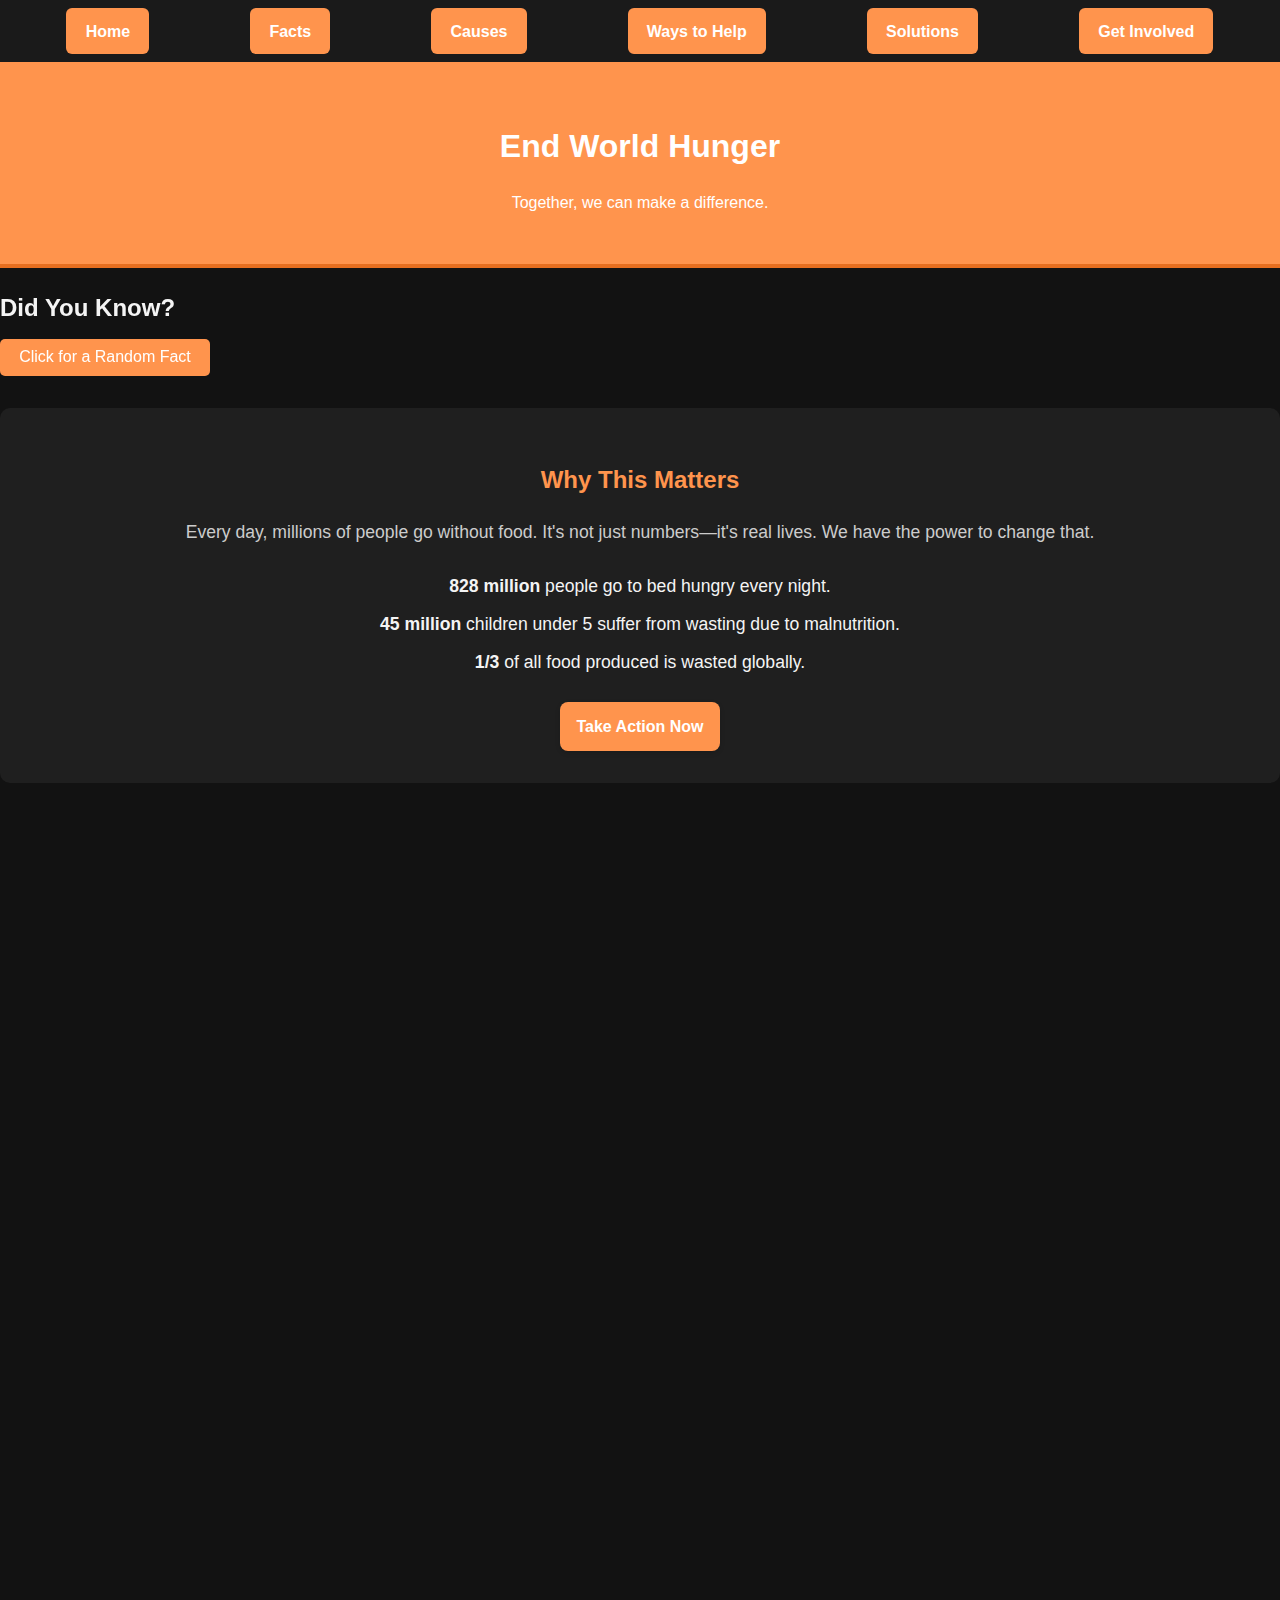
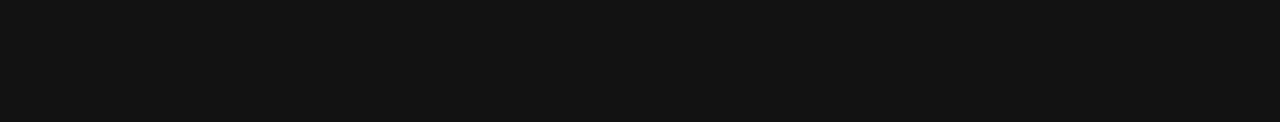
<file: homepage.html>
<!DOCTYPE html>
<html lang="en">
<head>
  <meta charset="UTF-8" />
  <meta name="viewport" content="width=device-width, initial-scale=1.0"/>
  <title>End World Hunger</title>
  <link rel="stylesheet" href="homepage.css" />
  <link rel="stylesheet" href="https://unpkg.com/aos@2.3.1/dist/aos.css"/>
</head>
<body>
  <!-- Navigation Bar -->
  <nav class="navbar">
    <ul>
      <li><a href="index.html">Home</a></li>
      <li><a href="facts.html">Facts</a></li>
      <li><a href="causes.html">Causes</a></li>
      <li><a href="ways.html">Ways to Help</a></li>
      <li><a href="solutions.html">Solutions</a></li>
      <li><a href="involved.html">Get Involved</a></li>
    </ul>
  </nav>

  <!-- Header -->
  <header data-aos="fade-down">
    <h1>End World Hunger</h1>
    <p>Together, we can make a difference.</p>
  </header>

  <!-- Visual Banner --z

  <main>
    <!-- Random Fact Section -->
    <section data-aos="fade-up">
      <h2>Did You Know?</h2>
      <button class="action-button" onclick="showFact()">Click for a Random Fact</button>
      <p id="fact-output"></p>
    </section>

    <!-- Call to Action Section -->
    <section data-aos="fade-up" class="cta-section">
      <h2>Why This Matters</h2>
      <p>Every day, millions of people go without food. It's not just numbers—it's real lives. We have the power to change that.</p>

      <ul class="highlight-stats">
        <li><strong>828 million</strong> people go to bed hungry every night.</li>
        <li><strong>45 million</strong> children under 5 suffer from wasting due to malnutrition.</li>
        <li><strong>1/3</strong> of all food produced is wasted globally.</li>
      </ul>

      <a href="ways.html" class="nav-button">Take Action Now</a>
    </section>

    <!-- Impact Story Section -->
    <section data-aos="fade-up" class="impact-story">
      <h2>Impact Story: Maria’s Journey</h2>
      <p>Maria, a 6-year-old girl from Somalia, was once severely malnourished. After receiving food aid and care, she is now a healthy, thriving child. With continued global efforts, more children like Maria can have access to the nutrition they need to survive and thrive.</p>
     
    <!-- What You Can Do Section -->
    <section data-aos="fade-up" class="ways-help">
      <h2>What You Can Do</h2>
      <p>It doesn't take much to make a huge difference. Here are some simple ways you can help:</p>
      <ul>
        <li>Donate to hunger relief organizations</li>
        <li>Volunteer at your local food bank</li>
        <li>Advocate for global hunger policy changes</li>
        <li>Spread awareness on social media</li>
        <li>Reduce food waste in your own life</li>
      </ul>
      <a href="ways.html" class="nav-button">Find Out More Ways to Help</a>
    </section>

    <!-- Motivational Quote Section -->
    <section data-aos="fade-up" class="quote-section">
      <blockquote>
        "Hunger is not a problem. It is an obscenity. How can one person be hungry, and another have plenty?" – Jeanette Walls
      </blockquote>
    </section>

    <!-- Key Stats Section -->
    <section data-aos="fade-up" class="key-stats">
      <h2>Key Statistics</h2>
      <ul>
        <li><strong>1 in 9</strong> people globally are hungry.</li>
        <li><strong>50%</strong> of child deaths are linked to malnutrition.</li>
        <li><strong>30%</strong> of the world's population is obese, while many go without food.</li>
        <li><strong>10 million</strong> people die annually from hunger-related causes.</li>
      </ul>
    </section>

    <!-- Footer -->
    <footer>
      <p>&copy; 2025 End World Hunger. All rights reserved.</p>
    </footer>

  </main>

  <!-- Scripts -->
  <script src="homepage.js"></script>
  <script src="https://unpkg.com/aos@2.3.1/dist/aos.js"></script>
  <script>AOS.init();</script>
</body>
</html>
</file>
<file: homepage.css>
/* Base Styles */
body {
  margin: 0;
  font-family: 'Segoe UI', sans-serif;
  background-color: #121212;
  color: #f4f4f4;
  line-height: 1.7;
}

/* Header */
header {
  background-color: #ff944d;
  color: white;
  text-align: center;
  padding: 2rem 1rem;
  border-bottom: 4px solid #e66e1f;
}

main {
  padding: 2rem;
  max-width: 850px;
  margin: auto;
}

h1, h2 {
  margin-bottom: 0.6rem;
}

section {
  margin-bottom: 2rem;
}

ul {
  padding-left: 1.5rem;
  list-style: disc;
}

/* Footer */
footer {
  text-align: center;
  padding: 1rem;
  background-color: #222;
  font-size: 0.9rem;
  color: #aaa;
  margin-top: 2rem;
}

/* Navbar */
.navbar {
  background-color: #1a1a1a;
  padding: 0.5rem 1rem;
  border-bottom: 3px solid #ff944d;
}

.navbar ul {
  list-style: none;
  padding: 0;
  margin: 0;
  display: flex;
  justify-content: space-around;
  flex-wrap: wrap;
}

.navbar li {
  margin: 0;
}

.navbar a {
  display: inline-block;
  padding: 0.6rem 1.2rem;
  color: white;
  background-color: #ff944d;
  text-decoration: none;
  font-weight: bold;
  border-radius: 6px;
  transition: transform 0.2s ease, box-shadow 0.3s ease, background-color 0.3s ease;
}

.navbar a:hover {
  background-color: #e66e1f;
  transform: scale(1.05);
  box-shadow: 0 0 12px rgba(255, 204, 0, 0.5);
}

/* General Buttons */
.action-button {
  background-color: #ff944d;
  color: white;
  border: none;
  padding: 0.6rem 1.2rem;
  border-radius: 5px;
  cursor: pointer;
  font-size: 1rem;
  transition: transform 0.2s ease, box-shadow 0.3s ease;
}

.action-button:hover {
  background-color: #e66e1f;
  transform: scale(1.05);
  box-shadow: 0 0 15px rgba(255, 204, 0, 0.6);
}

/* Random Fact */
#fact-output {
  margin-top: 1rem;
  font-style: italic;
  color: #ddd;
}

/* Image Banner */
.banner img {
  width: 100%;
  height: auto;
  border-radius: 10px;
  margin-top: 1rem;
}

/* Call to Action Section */
.cta-section {
  text-align: center;
  background-color: #1f1f1f;
  padding: 2rem;
  border-radius: 10px;
  margin-top: 2rem;
}

.cta-section h2 {
  color: #ff944d;
  margin-bottom: 1rem;
}

.cta-section p {
  font-size: 1.1rem;
  color: #ccc;
  margin-bottom: 1.5rem;
}

.highlight-stats {
  list-style: none;
  padding: 0;
  margin-bottom: 1.5rem;
}

.highlight-stats li {
  color: #f4f4f4;
  font-size: 1.1rem;
  margin: 0.5rem 0;
}

/* Button inside CTA */
.nav-button {
  display: inline-block;
  text-align: center;
  padding: 0.7rem 1rem;
  background-color: #ff944d;
  color: white;
  border-radius: 8px;
  text-decoration: none;
  font-weight: bold;
  box-shadow: 0 2px 5px rgba(0,0,0,0.15);
  transition: transform 0.2s ease, background-color 0.3s ease, box-shadow 0.3s ease;
}

.nav-button:hover {
  background-color: #e66e1f;
  transform: scale(1.05);
  box-shadow: 0 0 15px rgba(255, 204, 0, 0.4);
}
</file>
